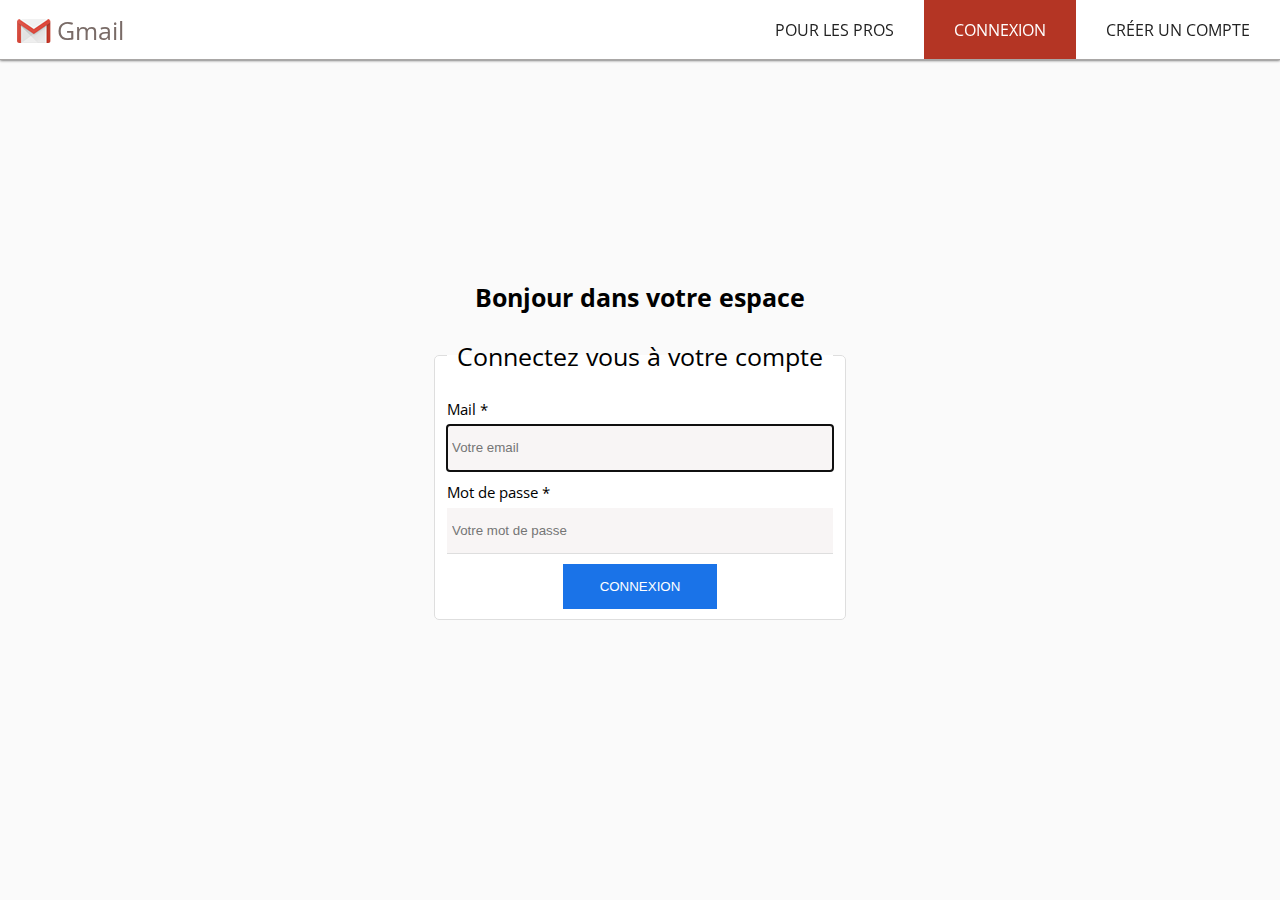
<file: connexion.html>
<!DOCTYPE html>
<html lang="fr" dir="ltr">
<head>
    <meta charset="UTF-8">
    <meta name="viewport" content="width=device-width, initial-scale=1.0">
    <meta name="description" content="gmail">
    <title>Connexion</title>
    <link rel="icon" href="./assets/favicon.ico">
    <link rel="stylesheet" href="./css/reset.css">
    <link rel="stylesheet" href="./css/nav.css">
    <link rel="stylesheet" href="./css/form.css">
    <link rel="stylesheet" href="./css/connexion.css">
</head>
<body>
    <header>
        <nav>
            <ul>
                <li><a href="#">gmail</a></li>
                <li><a href="#">pour les pros</a></li>
                <li><a href="#" class="active">connexion</a></li>
                <li><a href="./index.php">créer un compte</a></li>
            </ul>
        </nav>
    </header>
    <main>
        <h1>Bonjour dans votre espace</h1>
        <form action="#" action="POST">
            <fieldset>
                <legend>Connectez vous à votre compte</legend>
                <label for="mail">Mail *</label>
                <input type="email" id="mail" name="mail" autofocus placeholder="Votre email" required>
                <label for="password">Mot de passe *</label>
                <input type="password" id="password" name="password" placeholder="Votre mot de passe" required>
                <input type="submit" value="CONNEXION">
            </fieldset>
        </form>
    </main>
    <script src="./js/bonjour.js"></script>
</body>
</html>
</file>
<file: css/nav.css>
/* fichier css du menu */

:root {
    --btnColor: #B43524;
    --navBorderColor: #A9A7A6;
    --colorGmailLogo: #796B67;
}

header nav ul {
    position: fixed;
    top: 0;
    display: flex;
    background-color: #ffffff;
    height: 6rem;
    width: 100%;
    box-shadow: 0 0 0.3rem #222;
    z-index: 1;
    border-bottom: solid 0.1rem var(--navBorderColor);
}

header nav ul li a {
    display: flex;
    align-items: center;
    text-transform: uppercase;
    height: 100%;
    padding: 0 3rem;
    color: #222;
}

header nav ul li:first-child {
    margin-right: auto;
}

header nav ul li:first-child a {
    text-transform: capitalize;
    padding: 0;
    margin-left: 1.5rem;
    font-size: 2.5rem;
    color: var(--colorGmailLogo);
}

header nav ul li:first-child a::before {
    content: url(../assets/mail.png);
    margin-right: 0.5rem;
    margin-top: 1rem;
}

.active {
    background-color: var(--btnColor);
    color: #ffffff;
}
</file>
<file: css/form.css>
:root {
    --fieldsetBorderColor: #dedede;
    --inputBgColor: #f8f5f5;
    --submitBgColor: #1a73e8;
}

form fieldset {
    border: solid 0.1rem var(--fieldsetBorderColor);
    border-radius: 0.5rem;
    background-color: #ffffff;
}

form fieldset legend {
    margin-bottom: 2rem;
    font-size: 2.5rem;
    padding: 0 1rem;
}

form fieldset label {
    font-size: 1.5rem;
}

form fieldset input {
    display: block;
    width: 100%;
    line-height: 3.5rem;
    border: none;
    margin-top: 0.5rem;
    padding: 0.5rem;
}

form fieldset input:not(:last-child) {
    border-bottom: solid 0.1rem var(--fieldsetBorderColor);
    background-color: var(--inputBgColor);
    margin-bottom: 1rem;
}

form fieldset input[type="submit"] {
    margin: 0 auto;
    background-color: var(--submitBgColor);
    color: #ffffff;
    margin-top: 0.5rem;
    width: 40%;
}
</file>
<file: css/connexion.css>
main {
    height: 100vh;
    display: flex;
    align-items: center;
    justify-content: center;
    flex-direction: column;
}

main h1 {
    margin-bottom: 2.5rem;
    font-size: 2.5rem;
}
</file>
